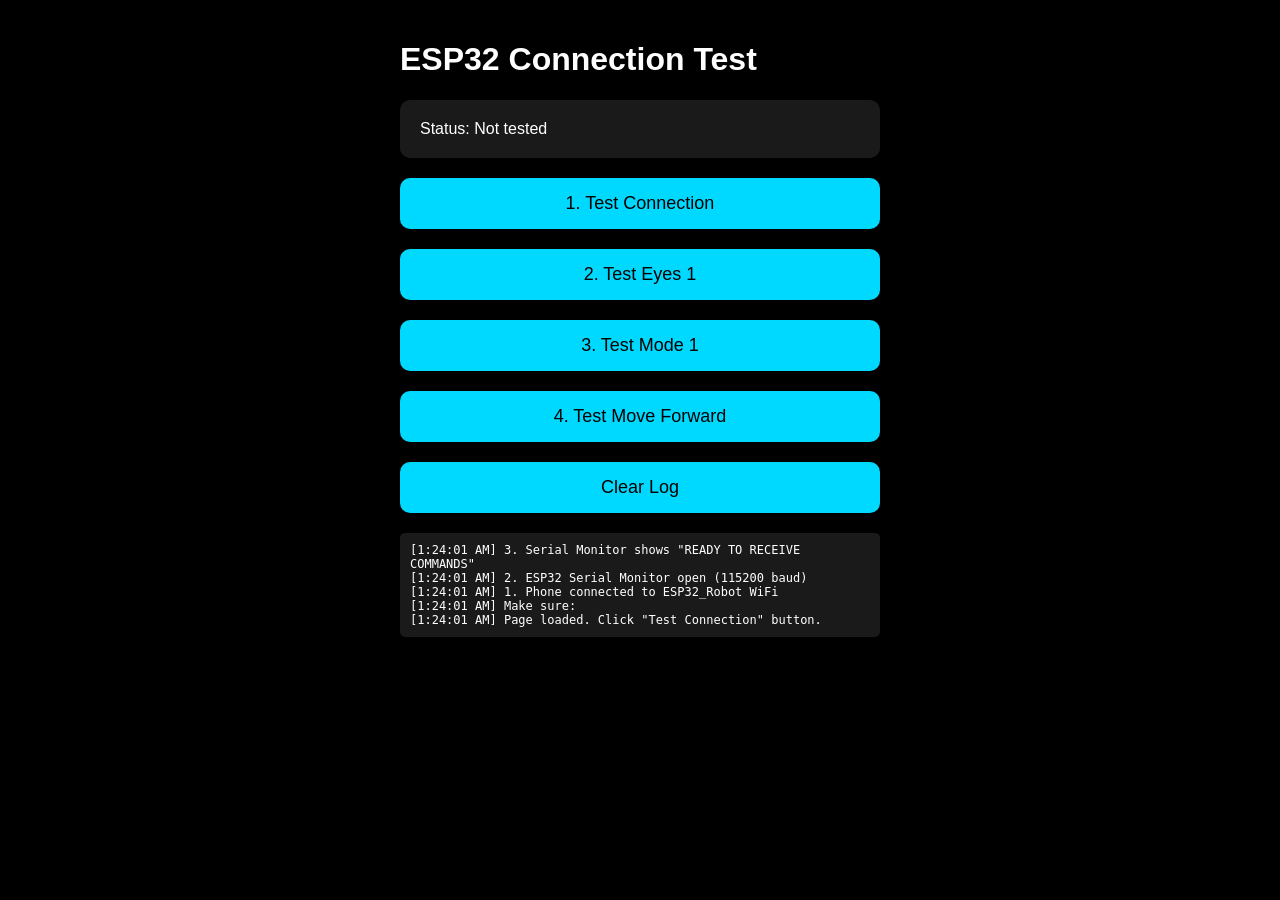
<file: test_connection.html>
<!DOCTYPE html>
<html lang="en">
<head>
    <meta charset="UTF-8">
    <meta name="viewport" content="width=device-width, initial-scale=1.0">
    <title>ESP32 Connection Test</title>
    <style>
        body {
            font-family: Arial, sans-serif;
            background: #000;
            color: #fff;
            padding: 20px;
            max-width: 480px;
            margin: 0 auto;
        }
        .status {
            padding: 20px;
            margin: 10px 0;
            border-radius: 10px;
            background: #1a1a1a;
        }
        .success { background: #00ff00; color: #000; }
        .error { background: #ff0000; color: #fff; }
        button {
            width: 100%;
            padding: 15px;
            margin: 10px 0;
            font-size: 18px;
            border: none;
            border-radius: 10px;
            background: #00D9FF;
            color: #000;
            cursor: pointer;
        }
        button:active {
            background: #00a0cc;
        }
        .log {
            background: #1a1a1a;
            padding: 10px;
            margin: 10px 0;
            border-radius: 5px;
            font-family: monospace;
            font-size: 12px;
            max-height: 300px;
            overflow-y: auto;
        }
    </style>
</head>
<body>
    <h1>ESP32 Connection Test</h1>
    
    <div class="status" id="status">
        Status: Not tested
    </div>
    
    <button onclick="testConnection()">1. Test Connection</button>
    <button onclick="testEyes1()">2. Test Eyes 1</button>
    <button onclick="testMode1()">3. Test Mode 1</button>
    <button onclick="testMove()">4. Test Move Forward</button>
    <button onclick="clearLog()">Clear Log</button>
    
    <div class="log" id="log"></div>
    
    <script>
        const ESP32_URL = 'http://192.168.4.1';
        
        function addLog(message) {
            const log = document.getElementById('log');
            const time = new Date().toLocaleTimeString();
            log.innerHTML = `[${time}] ${message}<br>` + log.innerHTML;
        }
        
        function clearLog() {
            document.getElementById('log').innerHTML = '';
        }
        
        async function testConnection() {
            const status = document.getElementById('status');
            status.className = 'status';
            status.textContent = 'Testing...';
            addLog('Testing connection to ' + ESP32_URL);
            
            try {
                const response = await fetch(ESP32_URL + '/status', {
                    method: 'GET',
                    mode: 'no-cors'
                });
                
                status.className = 'status success';
                status.textContent = '✓ Connected! Request sent successfully';
                addLog('✓ SUCCESS: Connection working!');
                addLog('Check Serial Monitor for "✓ STATUS CHECK"');
            } catch (error) {
                status.className = 'status error';
                status.textContent = '✗ Connection Failed: ' + error.message;
                addLog('✗ ERROR: ' + error.message);
                addLog('Make sure phone is connected to ESP32_Robot WiFi');
            }
        }
        
        async function testEyes1() {
            addLog('Sending Eyes 1 command...');
            try {
                await fetch(ESP32_URL + '/eyes1', {
                    method: 'GET',
                    mode: 'no-cors'
                });
                addLog('✓ Eyes 1 command sent');
                addLog('Check Serial Monitor for "✓ EYES 1 SELECTED"');
            } catch (error) {
                addLog('✗ ERROR: ' + error.message);
            }
        }
        
        async function testMode1() {
            addLog('Sending Mode 1 command...');
            try {
                await fetch(ESP32_URL + '/mode1?value=A', {
                    method: 'GET',
                    mode: 'no-cors'
                });
                addLog('✓ Mode 1 command sent');
                addLog('Check Serial Monitor for "✓ MODE 1 - Value: A"');
            } catch (error) {
                addLog('✗ ERROR: ' + error.message);
            }
        }
        
        async function testMove() {
            addLog('Sending Move Forward command...');
            try {
                await fetch(ESP32_URL + '/move?dir=forward', {
                    method: 'GET',
                    mode: 'no-cors'
                });
                addLog('✓ Move Forward command sent');
                addLog('Check Serial Monitor for "✓ MOVE - Direction: forward"');
            } catch (error) {
                addLog('✗ ERROR: ' + error.message);
            }
        }
        
        // Auto-test on load
        window.onload = function() {
            addLog('Page loaded. Click "Test Connection" button.');
            addLog('Make sure:');
            addLog('1. Phone connected to ESP32_Robot WiFi');
            addLog('2. ESP32 Serial Monitor open (115200 baud)');
            addLog('3. Serial Monitor shows "READY TO RECEIVE COMMANDS"');
        };
    </script>
</body>
</html>
</file>
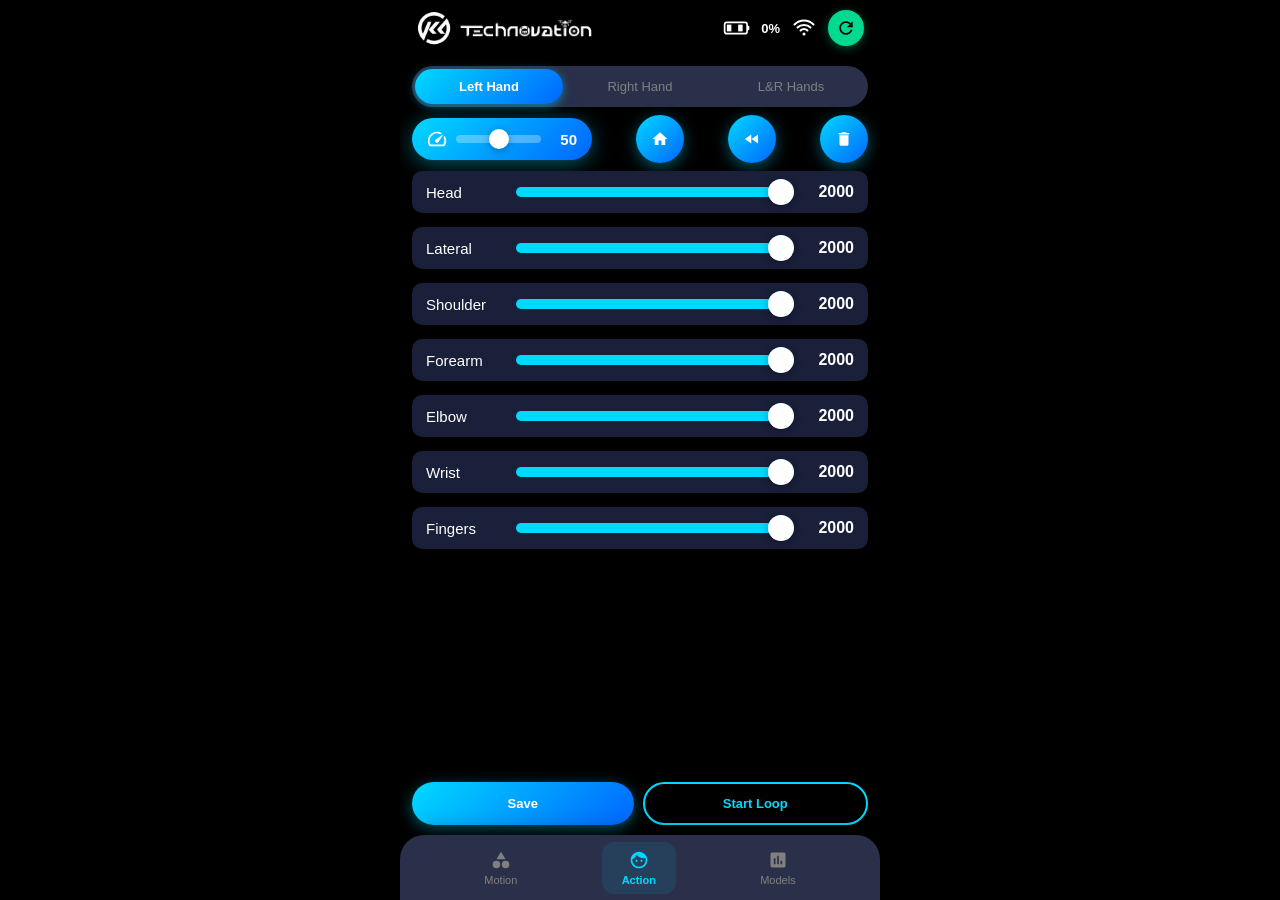
<file: assets/action.html>
<!DOCTYPE html>
<html lang="en">
<head>
    <meta charset="UTF-8">
    <meta name="viewport" content="width=device-width, initial-scale=1.0">
    <title>Action - Robotic Control</title>
    <link rel="stylesheet" href="action-styles.css">
</head>
<body>
    <div class="app">
        <!-- Status Bar -->
        <div class="status-bar">
            <div class="logo-container">
                <div class="logo">
                    <img src="LOGO.JPG" alt="Logo">
                </div>
                <div class="logo-name">
                    <img src="LogoFinal.PNG" alt="Technovation" onerror="this.style.display='none'">
                </div>
            </div>
            
            <div class="status-icons">
                <div class="battery-indicator">
                    <svg width="32" height="32" viewBox="0 0 32 32" fill="none" xmlns="http://www.w3.org/2000/svg">
                        <rect x="5" y="11" width="20" height="10" rx="2" stroke="white" stroke-width="1.5"/>
                        <rect x="25" y="14" width="2" height="4" rx="1" fill="white"/>
                        <rect x="7" y="13" width="4" height="6" fill="white"/>
                        <rect x="12" y="13" width="4" height="6" fill="white"/>
                        <rect x="17" y="13" width="4" height="6" fill="white"/>
                    </svg>
                    <span class="battery-percentage" id="batteryPercentage">85%</span>
                </div>
                
                <div class="connection-indicator" id="connectionIcon" title="Not Connected">
                    <svg width="24" height="24" viewBox="0 0 24 24" fill="none" xmlns="http://www.w3.org/2000/svg">
                        <!-- WiFi Connected - Green -->
                        <g class="wifi-connected" style="display: none;">
                            <circle cx="12" cy="20" r="1.5" fill="#00D98F"/>
                            <path d="M8.5 16.5C9.5 15.5 10.7 15 12 15C13.3 15 14.5 15.5 15.5 16.5" stroke="#00D98F" stroke-width="2" stroke-linecap="round" fill="none"/>
                            <path d="M5.5 13.5C7.2 11.8 9.5 11 12 11C14.5 11 16.8 11.8 18.5 13.5" stroke="#00D98F" stroke-width="2" stroke-linecap="round" fill="none"/>
                            <path d="M2.5 10.5C5 8 8.3 6.5 12 6.5C15.7 6.5 19 8 21.5 10.5" stroke="#00D98F" stroke-width="2" stroke-linecap="round" fill="none"/>
                        </g>
                        <!-- WiFi Disconnected - White -->
                        <g class="wifi-disconnected">
                            <circle cx="12" cy="20" r="1.5" fill="#FFFFFF"/>
                            <path d="M8.5 16.5C9.5 15.5 10.7 15 12 15C13.3 15 14.5 15.5 15.5 16.5" stroke="#FFFFFF" stroke-width="2" stroke-linecap="round" fill="none"/>
                            <path d="M5.5 13.5C7.2 11.8 9.5 11 12 11C14.5 11 16.8 11.8 18.5 13.5" stroke="#FFFFFF" stroke-width="2" stroke-linecap="round" fill="none"/>
                            <path d="M2.5 10.5C5 8 8.3 6.5 12 6.5C15.7 6.5 19 8 21.5 10.5" stroke="#FFFFFF" stroke-width="2" stroke-linecap="round" fill="none"/>
                        </g>
                    </svg>
                </div>
                
                <button class="refresh-btn" id="refreshBtn">
                    <svg viewBox="0 0 24 24" fill="currentColor">
                        <path d="M17.65 6.35C16.2 4.9 14.21 4 12 4c-4.42 0-7.99 3.58-7.99 8s3.57 8 7.99 8c3.73 0 6.84-2.55 7.73-6h-2.08c-.82 2.33-3.04 4-5.65 4-3.31 0-6-2.69-6-6s2.69-6 6-6c1.66 0 3.14.69 4.22 1.78L13 11h7V4l-2.35 2.35z"/>
                    </svg>
                </button>
            </div>
        </div>

        <div class="content">
            <!-- Hand Selection Tabs -->
            <div class="hand-selector">
                <button class="hand-tab active" data-hand="left">Left Hand</button>
                <button class="hand-tab" data-hand="right">Right Hand</button>
                <button class="hand-tab" data-hand="both">L&R Hands</button>
            </div>

            <!-- Speed Control Bar with Action Buttons -->
            <div class="speed-action-row">
                <div class="speed-control-bar">
                    <div class="speed-icon">
                        <svg width="32" height="32" viewBox="0 0 24 24" fill="white">
                            <path d="M20.38 8.57l-1.23 1.85a8 8 0 0 1-.22 7.58H5.07A8 8 0 0 1 15.58 6.85l1.85-1.23A10 10 0 0 0 3.35 19a2 2 0 0 0 1.72 1h13.85a2 2 0 0 0 1.74-1 10 10 0 0 0-.27-10.44z"/>
                            <path d="M10.59 15.41a2 2 0 0 0 2.83 0l5.66-8.49-8.49 5.66a2 2 0 0 0 0 2.83z"/>
                        </svg>
                    </div>
                    <input type="range" id="topSpeedRange" min="0" max="100" value="50">
                    <span id="topSpeedValue">50</span>
                </div>

                <button class="action-btn" id="homeBtn">
                    <svg width="24" height="24" viewBox="0 0 24 24" fill="white">
                        <path d="M10 20v-6h4v6h5v-8h3L12 3 2 12h3v8z"/>
                    </svg>
                </button>
                <button class="action-btn" id="previousBtn">
                    <svg width="24" height="24" viewBox="0 0 24 24" fill="white">
                        <path d="M11 18V6l-8.5 6 8.5 6zm.5-6l8.5 6V6l-8.5 6z"/>
                    </svg>
                </button>
                <button class="action-btn delete-btn" id="deleteBtn">
                    <svg width="20" height="20" viewBox="0 0 24 24" fill="white">
                        <path d="M6 19c0 1.1.9 2 2 2h8c1.1 0 2-.9 2-2V7H6v12zM19 4h-3.5l-1-1h-5l-1 1H5v2h14V4z"/>
                    </svg>
                </button>
            </div>

            <!-- Body Part Sliders -->
            <div class="sliders-container">
                <div class="slider-item">
                    <span class="slider-label">Head</span>
                    <input type="range" class="body-slider" data-part="head" min="0" max="2000" value="2000">
                    <span class="slider-value">2000</span>
                </div>

                <div class="slider-item">
                    <span class="slider-label">Lateral</span>
                    <input type="range" class="body-slider" data-part="lateral" min="0" max="2000" value="2000">
                    <span class="slider-value">2000</span>
                </div>

                <div class="slider-item">
                    <span class="slider-label">Shoulder</span>
                    <input type="range" class="body-slider" data-part="shoulder" min="0" max="2000" value="2000">
                    <span class="slider-value">2000</span>
                </div>

                <div class="slider-item">
                    <span class="slider-label">Forearm</span>
                    <input type="range" class="body-slider" data-part="forearm" min="0" max="2000" value="2000">
                    <span class="slider-value">2000</span>
                </div>

                <div class="slider-item">
                    <span class="slider-label">Elbow</span>
                    <input type="range" class="body-slider" data-part="elbow" min="0" max="2000" value="2000">
                    <span class="slider-value">2000</span>
                </div>

                <div class="slider-item">
                    <span class="slider-label">Wrist</span>
                    <input type="range" class="body-slider" data-part="wrist" min="0" max="2000" value="2000">
                    <span class="slider-value">2000</span>
                </div>

                <div class="slider-item">
                    <span class="slider-label">Fingers</span>
                    <input type="range" class="body-slider" data-part="fingers" min="0" max="2000" value="2000">
                    <span class="slider-value">2000</span>
                </div>
            </div>

            <!-- Save & Loop Buttons -->
            <div class="bottom-actions">
                <button class="save-btn" id="saveBtn">Save</button>
                <button class="loop-btn" id="loopBtn">Start Loop</button>
            </div>
        </div>

        <!-- Bottom Navigation -->
        <div class="bottom-nav">
            <button class="nav-item" onclick="window.location.href='index.html'">
                <svg width="24" height="24" viewBox="0 0 24 24" fill="currentColor">
                    <path d="M12 2l-5.5 9h11z"/>
                    <circle cx="17.5" cy="17.5" r="4.5"/>
                    <circle cx="6.5" cy="17.5" r="4.5"/>
                </svg>
                <span>Motion</span>
            </button>
            <button class="nav-item active">
                <svg width="24" height="24" viewBox="0 0 24 24" fill="currentColor">
                    <path d="M9 11.75c-.69 0-1.25.56-1.25 1.25s.56 1.25 1.25 1.25 1.25-.56 1.25-1.25-.56-1.25-1.25-1.25zm6 0c-.69 0-1.25.56-1.25 1.25s.56 1.25 1.25 1.25 1.25-.56 1.25-1.25-.56-1.25-1.25-1.25zM12 2C6.48 2 2 6.48 2 12s4.48 10 10 10 10-4.48 10-10S17.52 2 12 2zm0 18c-4.41 0-8-3.59-8-8 0-.29.02-.58.05-.86 2.36-1.05 4.23-2.98 5.21-5.37C11.07 8.33 14.05 10 17.42 10c.78 0 1.53-.09 2.25-.26.21.71.33 1.47.33 2.26 0 4.41-3.59 8-8 8z"/>
                </svg>
                <span>Action</span>
            </button>
            <button class="nav-item" onclick="window.location.href='models.html'">
                <svg width="24" height="24" viewBox="0 0 24 24" fill="currentColor">
                    <path d="M19 3H5c-1.1 0-2 .9-2 2v14c0 1.1.9 2 2 2h14c1.1 0 2-.9 2-2V5c0-1.1-.9-2-2-2zM9 17H7v-7h2v7zm4 0h-2V7h2v10zm4 0h-2v-4h2v4z"/>
                </svg>
                <span>Models</span>
            </button>
        </div>
    </div>

    <script src="action-script.js"></script>
</body>
</html>
</file>
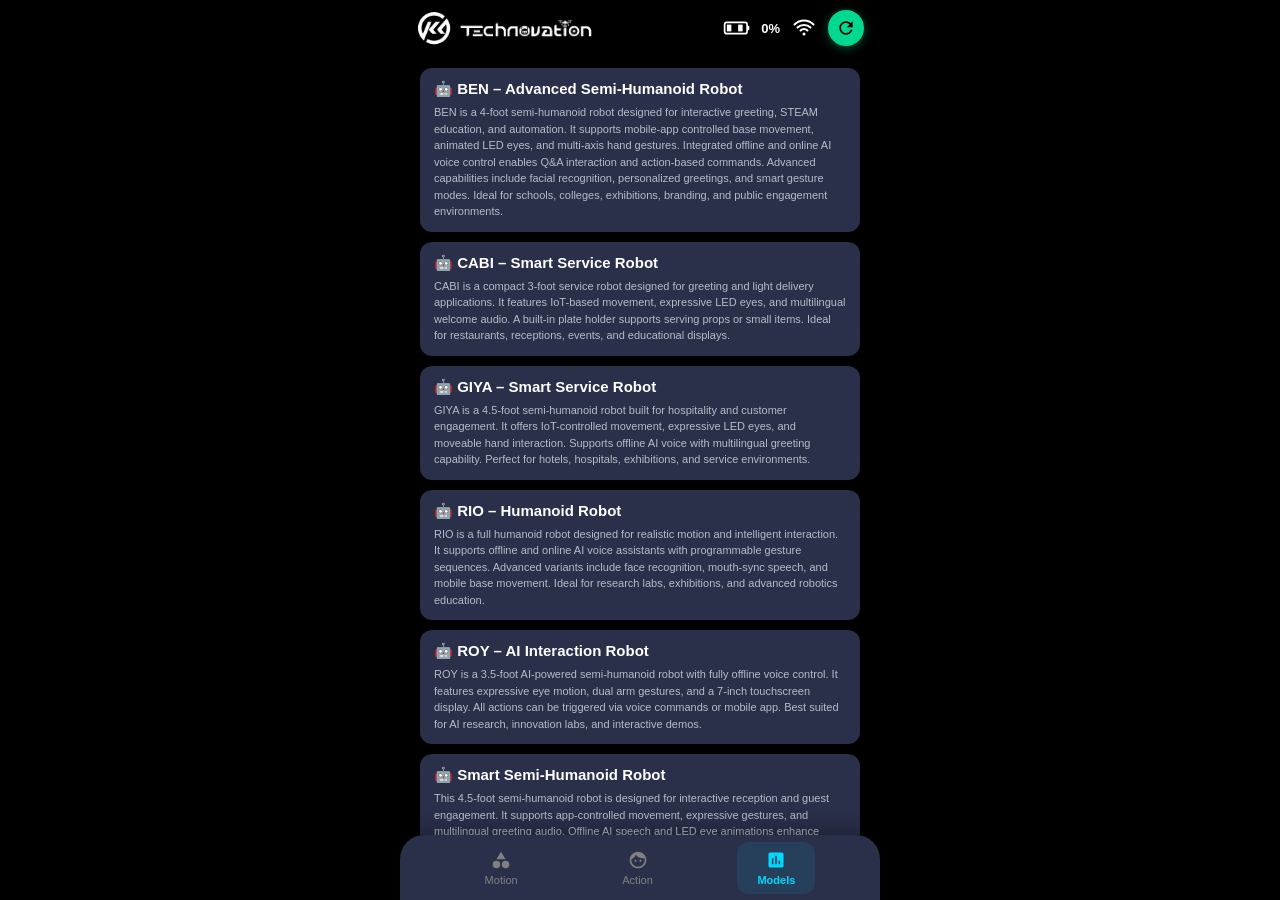
<file: assets/models.html>
<!DOCTYPE html>
<html lang="en">
<head>
    <meta charset="UTF-8">
    <meta name="viewport" content="width=device-width, initial-scale=1.0">
    <title>Models - Robotic Control</title>
    <link rel="stylesheet" href="models-styles.css">
</head>
<body>
    <div class="app">
        <!-- Status Bar -->
        <div class="status-bar">
            <div class="logo-container">
                <div class="logo">
                    <img src="LOGO.JPG" alt="Logo">
                </div>
                <div class="logo-name">
                    <img src="LogoFinal.PNG" alt="Technovation" onerror="this.style.display='none'">
                </div>
            </div>
            
            <div class="status-icons">
                <div class="battery-indicator">
                    <svg width="32" height="32" viewBox="0 0 32 32" fill="none" xmlns="http://www.w3.org/2000/svg">
                        <rect x="5" y="11" width="20" height="10" rx="2" stroke="white" stroke-width="1.5"/>
                        <rect x="25" y="14" width="2" height="4" rx="1" fill="white"/>
                        <rect x="7" y="13" width="4" height="6" fill="white"/>
                        <rect x="12" y="13" width="4" height="6" fill="white"/>
                        <rect x="17" y="13" width="4" height="6" fill="white"/>
                    </svg>
                    <span class="battery-percentage" id="batteryPercentage">85%</span>
                </div>
                
                <div class="connection-indicator" id="connectionIcon" title="Not Connected">
                    <svg width="24" height="24" viewBox="0 0 24 24" fill="none" xmlns="http://www.w3.org/2000/svg">
                        <!-- WiFi Connected - Green -->
                        <g class="wifi-connected" style="display: none;">
                            <circle cx="12" cy="20" r="1.5" fill="#00D98F"/>
                            <path d="M8.5 16.5C9.5 15.5 10.7 15 12 15C13.3 15 14.5 15.5 15.5 16.5" stroke="#00D98F" stroke-width="2" stroke-linecap="round" fill="none"/>
                            <path d="M5.5 13.5C7.2 11.8 9.5 11 12 11C14.5 11 16.8 11.8 18.5 13.5" stroke="#00D98F" stroke-width="2" stroke-linecap="round" fill="none"/>
                            <path d="M2.5 10.5C5 8 8.3 6.5 12 6.5C15.7 6.5 19 8 21.5 10.5" stroke="#00D98F" stroke-width="2" stroke-linecap="round" fill="none"/>
                        </g>
                        <!-- WiFi Disconnected - White -->
                        <g class="wifi-disconnected">
                            <circle cx="12" cy="20" r="1.5" fill="#FFFFFF"/>
                            <path d="M8.5 16.5C9.5 15.5 10.7 15 12 15C13.3 15 14.5 15.5 15.5 16.5" stroke="#FFFFFF" stroke-width="2" stroke-linecap="round" fill="none"/>
                            <path d="M5.5 13.5C7.2 11.8 9.5 11 12 11C14.5 11 16.8 11.8 18.5 13.5" stroke="#FFFFFF" stroke-width="2" stroke-linecap="round" fill="none"/>
                            <path d="M2.5 10.5C5 8 8.3 6.5 12 6.5C15.7 6.5 19 8 21.5 10.5" stroke="#FFFFFF" stroke-width="2" stroke-linecap="round" fill="none"/>
                        </g>
                    </svg>
                </div>
                
                <button class="refresh-btn" id="refreshBtn">
                    <svg viewBox="0 0 24 24" fill="currentColor">
                        <path d="M17.65 6.35C16.2 4.9 14.21 4 12 4c-4.42 0-7.99 3.58-7.99 8s3.57 8 7.99 8c3.73 0 6.84-2.55 7.73-6h-2.08c-.82 2.33-3.04 4-5.65 4-3.31 0-6-2.69-6-6s2.69-6 6-6c1.66 0 3.14.69 4.22 1.78L13 11h7V4l-2.35 2.35z"/>
                    </svg>
                </button>
            </div>
        </div>

        <!-- Models List -->
        <div class="content">
            <div class="models-list">
                <!-- Card 1: BEN -->
                <div class="model-card" data-model="BEN">
                    <div class="card-content">
                        <h3 class="model-title">🤖 BEN – Advanced Semi-Humanoid Robot</h3>
                        <p class="model-description">BEN is a 4-foot semi-humanoid robot designed for interactive greeting, STEAM education, and automation. It supports mobile-app controlled base movement, animated LED eyes, and multi-axis hand gestures. Integrated offline and online AI voice control enables Q&A interaction and action-based commands. Advanced capabilities include facial recognition, personalized greetings, and smart gesture modes. Ideal for schools, colleges, exhibitions, branding, and public engagement environments.</p>
                    </div>
                </div>

                <!-- Card 2: CABI -->
                <div class="model-card" data-model="CABI">
                    <div class="card-content">
                        <h3 class="model-title">🤖 CABI – Smart Service Robot</h3>
                        <p class="model-description">CABI is a compact 3-foot service robot designed for greeting and light delivery applications. It features IoT-based movement, expressive LED eyes, and multilingual welcome audio. A built-in plate holder supports serving props or small items. Ideal for restaurants, receptions, events, and educational displays.</p>
                    </div>
                </div>

                <!-- Card 3: GIYA -->
                <div class="model-card" data-model="GIYA">
                    <div class="card-content">
                        <h3 class="model-title">🤖 GIYA – Smart Service Robot</h3>
                        <p class="model-description">GIYA is a 4.5-foot semi-humanoid robot built for hospitality and customer engagement. It offers IoT-controlled movement, expressive LED eyes, and moveable hand interaction. Supports offline AI voice with multilingual greeting capability. Perfect for hotels, hospitals, exhibitions, and service environments.</p>
                    </div>
                </div>

                <!-- Card 4: RIO -->
                <div class="model-card" data-model="RIO">
                    <div class="card-content">
                        <h3 class="model-title">🤖 RIO – Humanoid Robot</h3>
                        <p class="model-description">RIO is a full humanoid robot designed for realistic motion and intelligent interaction. It supports offline and online AI voice assistants with programmable gesture sequences. Advanced variants include face recognition, mouth-sync speech, and mobile base movement. Ideal for research labs, exhibitions, and advanced robotics education.</p>
                    </div>
                </div>

                <!-- Card 5: ROY -->
                <div class="model-card" data-model="ROY">
                    <div class="card-content">
                        <h3 class="model-title">🤖 ROY – AI Interaction Robot</h3>
                        <p class="model-description">ROY is a 3.5-foot AI-powered semi-humanoid robot with fully offline voice control. It features expressive eye motion, dual arm gestures, and a 7-inch touchscreen display. All actions can be triggered via voice commands or mobile app. Best suited for AI research, innovation labs, and interactive demos.</p>
                    </div>
                </div>

                <!-- Card 6: Smart Semi-Humanoid -->
                <div class="model-card" data-model="Smart Semi-Humanoid">
                    <div class="card-content">
                        <h3 class="model-title">🤖 Smart Semi-Humanoid Robot</h3>
                        <p class="model-description">This 4.5-foot semi-humanoid robot is designed for interactive reception and guest engagement. It supports app-controlled movement, expressive gestures, and multilingual greeting audio. Offline AI speech and LED eye animations enhance human-robot interaction. Ideal for institutions, showrooms, and public interaction zones.</p>
                    </div>
                </div>

                <!-- Card 7: Food Delivery Robot -->
                <div class="model-card" data-model="Food Delivery Robot">
                    <div class="card-content">
                        <h3 class="model-title">🤖 Food Delivery Robot</h3>
                        <p class="model-description">This autonomous food delivery robot is designed for indoor service environments using ROS-based navigation. It uses a 360° LiDAR sensor for real-time mapping, obstacle avoidance, and precise path planning. The robot features three delivery trays and an integrated display for order and status information. Ideal for hotels, restaurants, hospitals, and smart campus delivery operations.</p>
                    </div>
                </div>

                <!-- Card 8: Industrial Robot Arm -->
                <div class="model-card" data-model="Industrial Robot Arm">
                    <div class="card-content">
                        <h3 class="model-title">🤖 Industrial Cooking & Pick-and-Place Robot Arm</h3>
                        <p class="model-description">This robotic arm system is engineered for automated cooking and industrial handling tasks. It supports food frying operations as well as precise pick-and-place movements. The arm delivers high repeatability, smooth motion control, and programmable task sequences. Suitable for smart kitchens, food automation labs, and industrial process automation.</p>
                    </div>
                </div>
            </div>
        </div>

        <!-- Bottom Navigation -->
        <div class="bottom-nav">
            <button class="nav-item" onclick="window.location.href='index.html'">
                <svg width="24" height="24" viewBox="0 0 24 24" fill="currentColor">
                    <path d="M12 2l-5.5 9h11z"/>
                    <circle cx="17.5" cy="17.5" r="4.5"/>
                    <circle cx="6.5" cy="17.5" r="4.5"/>
                </svg>
                <span>Motion</span>
            </button>
            <button class="nav-item" onclick="window.location.href='action.html'">
                <svg width="24" height="24" viewBox="0 0 24 24" fill="currentColor">
                    <path d="M9 11.75c-.69 0-1.25.56-1.25 1.25s.56 1.25 1.25 1.25 1.25-.56 1.25-1.25-.56-1.25-1.25-1.25zm6 0c-.69 0-1.25.56-1.25 1.25s.56 1.25 1.25 1.25 1.25-.56 1.25-1.25-.56-1.25-1.25-1.25zM12 2C6.48 2 2 6.48 2 12s4.48 10 10 10 10-4.48 10-10S17.52 2 12 2zm0 18c-4.41 0-8-3.59-8-8 0-.29.02-.58.05-.86 2.36-1.05 4.23-2.98 5.21-5.37C11.07 8.33 14.05 10 17.42 10c.78 0 1.53-.09 2.25-.26.21.71.33 1.47.33 2.26 0 4.41-3.59 8-8 8z"/>
                </svg>
                <span>Action</span>
            </button>
            <button class="nav-item active">
                <svg width="24" height="24" viewBox="0 0 24 24" fill="currentColor">
                    <path d="M19 3H5c-1.1 0-2 .9-2 2v14c0 1.1.9 2 2 2h14c1.1 0 2-.9 2-2V5c0-1.1-.9-2-2-2zM9 17H7v-7h2v7zm4 0h-2V7h2v10zm4 0h-2v-4h2v4z"/>
                </svg>
                <span>Models</span>
            </button>
        </div>
    </div>

    <script src="models-script.js"></script>
</body>
</html>
</file>
<file: assets/action-styles.css>
* {
    margin: 0;
    padding: 0;
    box-sizing: border-box;
    /* Disable text selection and long-press */
    -webkit-user-select: none;
    -moz-user-select: none;
    -ms-user-select: none;
    user-select: none;
    -webkit-touch-callout: none;
    /* Remove blue focus/tap highlight */
    -webkit-tap-highlight-color: transparent;
    outline: none;
}

/* Ensure all interactive elements are clickable */
button,
.hand-tab,
.action-btn,
.save-btn,
.loop-btn,
.refresh-btn,
.nav-item,
.body-slider {
    cursor: pointer !important;
    touch-action: manipulation !important;
    -webkit-tap-highlight-color: rgba(255, 255, 255, 0.1) !important;
    pointer-events: auto !important;
}

/* Remove all focus, active, and selection highlights */
*:focus,
*:active,
*:hover {
    outline: none !important;
    -webkit-tap-highlight-color: transparent !important;
}

button:focus,
button:active,
select:focus,
select:active,
input:focus,
input:active {
    outline: none !important;
    box-shadow: none !important;
}

body {
    font-family: -apple-system, BlinkMacSystemFont, 'Segoe UI', Roboto, Oxygen, Ubuntu, Cantarell, sans-serif;
    background: #000000;
    color: white;
    overflow: hidden;
    height: 100vh;
}

.app {
    max-width: 480px;
    margin: 0 auto;
    height: 100vh;
    display: flex;
    flex-direction: column;
    background: #000000;
    overflow: hidden;
}

/* Status Bar - Same as Motion Page */
.status-bar {
    background: #000000;
    padding: 10px 16px;
    display: flex;
    justify-content: space-between;
    align-items: center;
    box-shadow: 0 3px 12px rgba(0, 0, 0, 0.4);
}

.logo-container {
    display: flex;
    align-items: center;
    gap: 8px;
}

.logo {
    width: 36px;
    height: 36px;
}

.logo img {
    width: 100%;
    height: 100%;
    object-fit: contain;
    pointer-events: none;
    -webkit-user-drag: none;
    -webkit-touch-callout: none;
}

.logo-name {
    height: 24px;
    max-width: 140px;
    display: flex;
    align-items: center;
    overflow: hidden;
}

.logo-name img {
    height: 100%;
    width: auto;
    max-width: 100%;
    object-fit: contain;
    object-position: left center;
    pointer-events: none;
    -webkit-user-drag: none;
    -webkit-touch-callout: none;
    display: block;
}

.logo-name img {
    height: 100%;
    width: auto;
    max-width: 100%;
    object-fit: contain;
    object-position: left center;
    pointer-events: none;
    -webkit-user-drag: none;
    -webkit-touch-callout: none;
    display: block;
}

/* Hide broken image icon */
.logo-name img[src=""],
.logo-name img:not([src]),
.logo-name img[src="Logo Final.PNG"]:before {
    content: none;
    display: none;
}

.logo-name img::before {
    content: none;
}

.logo-name img::after {
    content: none;
}

.status-icons {
    display: flex;
    align-items: center;
    gap: 12px;
}

.battery-indicator {
    display: flex;
    align-items: center;
    gap: 6px;
}

.battery-indicator svg {
    width: 36px;
    height: 36px;
}

.battery-percentage {
    font-size: 13px;
    font-weight: bold;
    color: white;
}

.wifi-indicator svg {
    width: 36px;
    height: 36px;
}

.wifi-indicator svg path {
    stroke: white !important;
}

.wifi-indicator svg circle {
    fill: white !important;
}

/* Removed blinking animation */

.wifi-indicator.disconnected svg path {
    stroke: #FF0000 !important;
}

.wifi-indicator.disconnected svg circle {
    fill: #FF0000 !important;
}

.refresh-btn {
    background: #00D98F;
    border: none;
    border-radius: 50%;
    width: 36px;
    height: 36px;
    color: #000000;
    cursor: pointer;
    display: flex;
    align-items: center;
    justify-content: center;
    transition: all 0.2s;
    box-shadow: 0 2px 10px rgba(0, 217, 143, 0.4);
}

.refresh-btn svg {
    width: 20px;
    height: 20px;
}

.refresh-btn:hover {
    background: #00E89F;
    transform: rotate(180deg);
}

.refresh-btn:active {
    transform: scale(0.95);
}

/* Content */
.content {
    flex: 1;
    padding: 10px 12px;
    overflow: hidden;
    display: flex;
    flex-direction: column;
    gap: 8px;
}

/* Hand Selector Tabs */
.hand-selector {
    background: #2A2F4A;
    border-radius: 30px;
    padding: 3px;
    display: flex;
    gap: 3px;
}

.hand-tab {
    flex: 1;
    padding: 10px;
    background: transparent;
    border: none;
    color: #808080;
    font-size: 13px;
    border-radius: 26px;
    cursor: pointer;
    transition: all 0.2s;
    font-weight: 500;
}

.hand-tab.active {
    background: linear-gradient(135deg, #00D9FF, #0066FF);
    color: white;
    font-weight: bold;
    box-shadow: 0 2px 10px rgba(0, 217, 255, 0.5);
}

/* Speed Control Bar with Action Buttons Row */
.speed-action-row {
    display: flex;
    align-items: center;
    gap: 8px;
    justify-content: space-between;
}

.speed-control-bar {
    flex: 0 0 auto;
    min-width: 180px;
    background: linear-gradient(135deg, #00D9FF, #0066FF);
    border-radius: 30px;
    padding: 10px 14px;
    display: flex;
    align-items: center;
    gap: 8px;
    box-shadow: 0 4px 20px rgba(0, 217, 255, 0.4);
}

.speed-icon {
    display: flex;
    align-items: center;
    justify-content: center;
}

.speed-icon svg {
    width: 22px;
    height: 22px;
}

#topSpeedRange {
    width: 85px;
    height: 8px;
    -webkit-appearance: none;
    appearance: none;
    background: rgba(255, 255, 255, 0.3);
    border-radius: 4px;
    outline: none;
}

#topSpeedRange::-webkit-slider-thumb {
    -webkit-appearance: none;
    appearance: none;
    width: 20px;
    height: 20px;
    border-radius: 50%;
    background: white;
    cursor: pointer;
    box-shadow: 0 2px 8px rgba(0, 0, 0, 0.3);
}

#topSpeedRange::-moz-range-thumb {
    width: 20px;
    height: 20px;
    border-radius: 50%;
    background: white;
    cursor: pointer;
    border: none;
    box-shadow: 0 2px 8px rgba(0, 0, 0, 0.3);
}

#topSpeedValue {
    font-size: 15px;
    font-weight: bold;
    color: white;
    min-width: 28px;
    text-align: right;
}

.action-btn {
    width: 48px;
    height: 48px;
    border-radius: 50%;
    background: linear-gradient(135deg, #00D9FF, #0066FF);
    border: none;
    cursor: pointer;
    display: flex;
    align-items: center;
    justify-content: center;
    transition: all 0.2s;
    box-shadow: 0 4px 15px rgba(0, 217, 255, 0.4);
    flex-shrink: 0;
}

.action-btn svg {
    width: 18px;
    height: 18px;
}

.action-btn:active {
    transform: scale(0.95);
    box-shadow: 0 0 20px rgba(0, 217, 255, 0.8);
}

/* Body Part Sliders */
.sliders-container {
    display: flex;
    flex-direction: column;
    gap: 14px;
    flex: 1;
    overflow: hidden;
}

.slider-item {
    background: #1A1F3A;
    border-radius: 10px;
    padding: 12px 14px;
    display: flex;
    align-items: center;
    gap: 10px;
}

.slider-label {
    font-size: 15px;
    color: white;
    min-width: 80px;
    font-weight: 500;
}

.body-slider {
    flex: 1;
    height: 10px;
    -webkit-appearance: none;
    appearance: none;
    background: linear-gradient(to right, #00D9FF 0%, #00D9FF 100%, #4A4F6A 100%);
    border-radius: 5px;
    outline: none;
}

.body-slider::-webkit-slider-thumb {
    -webkit-appearance: none;
    appearance: none;
    width: 26px;
    height: 26px;
    border-radius: 50%;
    background: white;
    cursor: pointer;
    box-shadow: 0 2px 8px rgba(0, 0, 0, 0.3);
}

.body-slider::-moz-range-thumb {
    width: 26px;
    height: 26px;
    border-radius: 50%;
    background: white;
    cursor: pointer;
    border: none;
    box-shadow: 0 2px 8px rgba(0, 0, 0, 0.3);
}

.slider-value {
    font-size: 16px;
    font-weight: bold;
    color: white;
    min-width: 50px;
    text-align: right;
}

/* Saved Positions Display */
.saved-positions {
    display: none;
    flex-wrap: wrap;
    gap: 6px;
    padding: 0;
    align-items: center;
}

.saved-positions:not(:empty) {
    display: flex;
    padding: 8px;
    margin-bottom: 8px;
}

.position-tag {
    background: linear-gradient(135deg, #00D9FF, #0066FF);
    color: white;
    padding: 6px 14px;
    border-radius: 20px;
    font-size: 11px;
    font-weight: bold;
    animation: slideIn 0.3s ease;
}

@keyframes slideIn {
    from {
        opacity: 0;
        transform: scale(0.8);
    }
    to {
        opacity: 1;
        transform: scale(1);
    }
}

.save-notification {
    position: fixed;
    top: 50%;
    left: 50%;
    transform: translate(-50%, -50%);
    background: linear-gradient(135deg, #00D9FF, #0066FF);
    color: white;
    padding: 20px 40px;
    border-radius: 20px;
    font-size: 18px;
    font-weight: bold;
    box-shadow: 0 8px 30px rgba(0, 217, 255, 0.6);
    animation: popIn 0.5s ease;
    z-index: 1000;
}

@keyframes popIn {
    0% {
        opacity: 0;
        transform: translate(-50%, -50%) scale(0.5);
    }
    50% {
        transform: translate(-50%, -50%) scale(1.1);
    }
    100% {
        opacity: 1;
        transform: translate(-50%, -50%) scale(1);
    }
}

/* Bottom Actions */
.bottom-actions {
    display: flex;
    gap: 9px;
    margin-top: 6px;
}

.save-btn {
    flex: 1;
    padding: 12px;
    background: linear-gradient(135deg, #00D9FF, #0066FF);
    border: none;
    border-radius: 30px;
    color: white;
    font-size: 13px;
    font-weight: bold;
    cursor: pointer;
    transition: all 0.2s;
    box-shadow: 0 4px 15px rgba(0, 217, 255, 0.4);
}

.save-btn:active {
    transform: scale(0.98);
    box-shadow: 0 0 25px rgba(0, 217, 255, 1);
    animation: glow 0.3s ease;
}

@keyframes glow {
    0%, 100% {
        box-shadow: 0 0 25px rgba(0, 217, 255, 1);
    }
    50% {
        box-shadow: 0 0 40px rgba(0, 217, 255, 1);
    }
}

.loop-btn {
    flex: 1;
    padding: 12px;
    background: transparent;
    border: 2px solid #00D9FF;
    border-radius: 30px;
    color: #00D9FF;
    font-size: 13px;
    font-weight: bold;
    cursor: pointer;
    transition: all 0.2s;
}

.loop-btn:active {
    background: rgba(0, 217, 255, 0.1);
    transform: scale(0.98);
}

.loop-btn.active {
    background: linear-gradient(135deg, #00D9FF, #0066FF);
    color: white;
    border-color: transparent;
    box-shadow: 0 4px 15px rgba(0, 217, 255, 0.6);
}



/* Bottom Navigation */
.bottom-nav {
    background: #2A2F4A;
    height: 65px;
    border-radius: 24px 24px 0 0;
    display: flex;
    justify-content: space-evenly;
    align-items: center;
    box-shadow: 0 -5px 20px rgba(0, 0, 0, 0.3);
}

.nav-item {
    background: none;
    border: none;
    color: #808080;
    display: flex;
    flex-direction: column;
    align-items: center;
    gap: 4px;
    cursor: pointer;
    transition: all 0.2s;
    padding: 8px 20px;
    border-radius: 12px;
}

.nav-item span {
    font-size: 11px;
}

.nav-item svg {
    width: 20px;
    height: 20px;
}

.nav-item.active {
    color: #00D9FF;
    background: rgba(0, 217, 255, 0.1);
}

.nav-item.active span {
    font-weight: bold;
}
</file>
<file: assets/models-styles.css>
* {
    margin: 0;
    padding: 0;
    box-sizing: border-box;
    /* Disable text selection and long-press */
    -webkit-user-select: none;
    -moz-user-select: none;
    -ms-user-select: none;
    user-select: none;
    -webkit-touch-callout: none;
    /* Remove blue focus/tap highlight */
    -webkit-tap-highlight-color: transparent;
    outline: none;
}

/* Ensure all interactive elements are clickable */
button,
.model-card,
.refresh-btn,
.nav-item {
    cursor: pointer !important;
    touch-action: manipulation !important;
    -webkit-tap-highlight-color: rgba(255, 255, 255, 0.1) !important;
    pointer-events: auto !important;
}

/* Remove all focus, active, and selection highlights */
*:focus,
*:active,
*:hover {
    outline: none !important;
    -webkit-tap-highlight-color: transparent !important;
}

button:focus,
button:active,
select:focus,
select:active,
input:focus,
input:active {
    outline: none !important;
    box-shadow: none !important;
}

body {
    font-family: -apple-system, BlinkMacSystemFont, 'Segoe UI', Roboto, Oxygen, Ubuntu, Cantarell, sans-serif;
    background: #000000;
    color: white;
    overflow: hidden;
    height: 100vh;
}

.app {
    max-width: 480px;
    margin: 0 auto;
    height: 100vh;
    display: flex;
    flex-direction: column;
    background: #000000;
    overflow: hidden;
}

/* Status Bar - Same as other pages */
.status-bar {
    background: #000000;
    padding: 10px 16px;
    display: flex;
    justify-content: space-between;
    align-items: center;
    box-shadow: 0 3px 12px rgba(0, 0, 0, 0.4);
}

.logo-container {
    display: flex;
    align-items: center;
    gap: 8px;
}

.logo {
    width: 36px;
    height: 36px;
}

.logo img {
    width: 100%;
    height: 100%;
    object-fit: contain;
    pointer-events: none;
    -webkit-user-drag: none;
    -webkit-touch-callout: none;
}

.logo-name {
    height: 24px;
    max-width: 140px;
    display: flex;
    align-items: center;
    overflow: hidden;
}

.logo-name img {
    height: 100%;
    width: auto;
    max-width: 100%;
    object-fit: contain;
    object-position: left center;
    pointer-events: none;
    -webkit-user-drag: none;
    -webkit-touch-callout: none;
    display: block;
}

.logo-name img {
    height: 100%;
    width: auto;
    max-width: 100%;
    object-fit: contain;
    object-position: left center;
    pointer-events: none;
    -webkit-user-drag: none;
    -webkit-touch-callout: none;
    display: block;
}

/* Hide broken image icon */
.logo-name img[src=""],
.logo-name img:not([src]),
.logo-name img[src="Logo Final.PNG"]:before {
    content: none;
    display: none;
}

.logo-name img::before {
    content: none;
}

.logo-name img::after {
    content: none;
}

.status-icons {
    display: flex;
    align-items: center;
    gap: 12px;
}

.battery-indicator {
    display: flex;
    align-items: center;
    gap: 6px;
}

.battery-indicator svg {
    width: 36px;
    height: 36px;
}

.battery-percentage {
    font-size: 13px;
    font-weight: bold;
    color: white;
}

.wifi-indicator svg {
    width: 36px;
    height: 36px;
}

.wifi-indicator svg path {
    stroke: white !important;
}

.wifi-indicator svg circle {
    fill: white !important;
}

/* Removed blinking animation */

.wifi-indicator.disconnected svg path {
    stroke: #FF0000 !important;
}

.wifi-indicator.disconnected svg circle {
    fill: #FF0000 !important;
}

.refresh-btn {
    background: #00D98F;
    border: none;
    border-radius: 50%;
    width: 36px;
    height: 36px;
    color: #000000;
    cursor: pointer;
    display: flex;
    align-items: center;
    justify-content: center;
    transition: all 0.2s;
    box-shadow: 0 2px 10px rgba(0, 217, 143, 0.4);
}

.refresh-btn svg {
    width: 20px;
    height: 20px;
}

.refresh-btn:hover {
    background: #00E89F;
    transform: rotate(180deg);
}

.refresh-btn:active {
    transform: scale(0.95);
}

/* Content */
.content {
    flex: 1;
    overflow-y: auto;
    padding: 12px 20px 8px 20px;
    display: flex;
    flex-direction: column;
}

/* Models List */
.models-list {
    display: flex;
    flex-direction: column;
    gap: 10px;
}

/* Model Card */
.model-card {
    background: #2A2F4A;
    border-radius: 12px;
    padding: 12px 14px;
    display: flex;
    flex-direction: column;
    cursor: pointer;
    transition: all 0.2s;
    box-shadow: 0 2px 10px rgba(0, 0, 0, 0.3);
}

.model-card:hover {
    background: #323854;
    box-shadow: 0 4px 15px rgba(0, 0, 0, 0.4);
}

.model-card:active {
    transform: scale(0.98);
    box-shadow: 0 2px 8px rgba(0, 0, 0, 0.3);
}

.card-content {
    width: 100%;
}

.model-title {
    font-size: 15px;
    font-weight: bold;
    color: white;
    margin-bottom: 6px;
}

.model-description {
    font-size: 11px;
    line-height: 1.5;
    color: #B8BCC8;
}

/* Bottom Navigation */
.bottom-nav {
    background: #2A2F4A;
    height: 65px;
    border-radius: 24px 24px 0 0;
    display: flex;
    justify-content: space-evenly;
    align-items: center;
    box-shadow: 0 -5px 20px rgba(0, 0, 0, 0.3);
}

.nav-item {
    background: none;
    border: none;
    color: #808080;
    display: flex;
    flex-direction: column;
    align-items: center;
    gap: 4px;
    cursor: pointer;
    transition: all 0.2s;
    padding: 8px 20px;
    border-radius: 12px;
}

.nav-item span {
    font-size: 11px;
}

.nav-item svg {
    width: 20px;
    height: 20px;
}

.nav-item.active {
    color: #00D9FF;
    background: rgba(0, 217, 255, 0.1);
}

.nav-item.active span {
    font-weight: bold;
}





/* Scrollbar styling */
.content::-webkit-scrollbar {
    width: 6px;
}

.content::-webkit-scrollbar-track {
    background: transparent;
}

.content::-webkit-scrollbar-thumb {
    background: rgba(0, 217, 255, 0.3);
    border-radius: 3px;
}

.content::-webkit-scrollbar-thumb:hover {
    background: rgba(0, 217, 255, 0.5);
}
</file>
